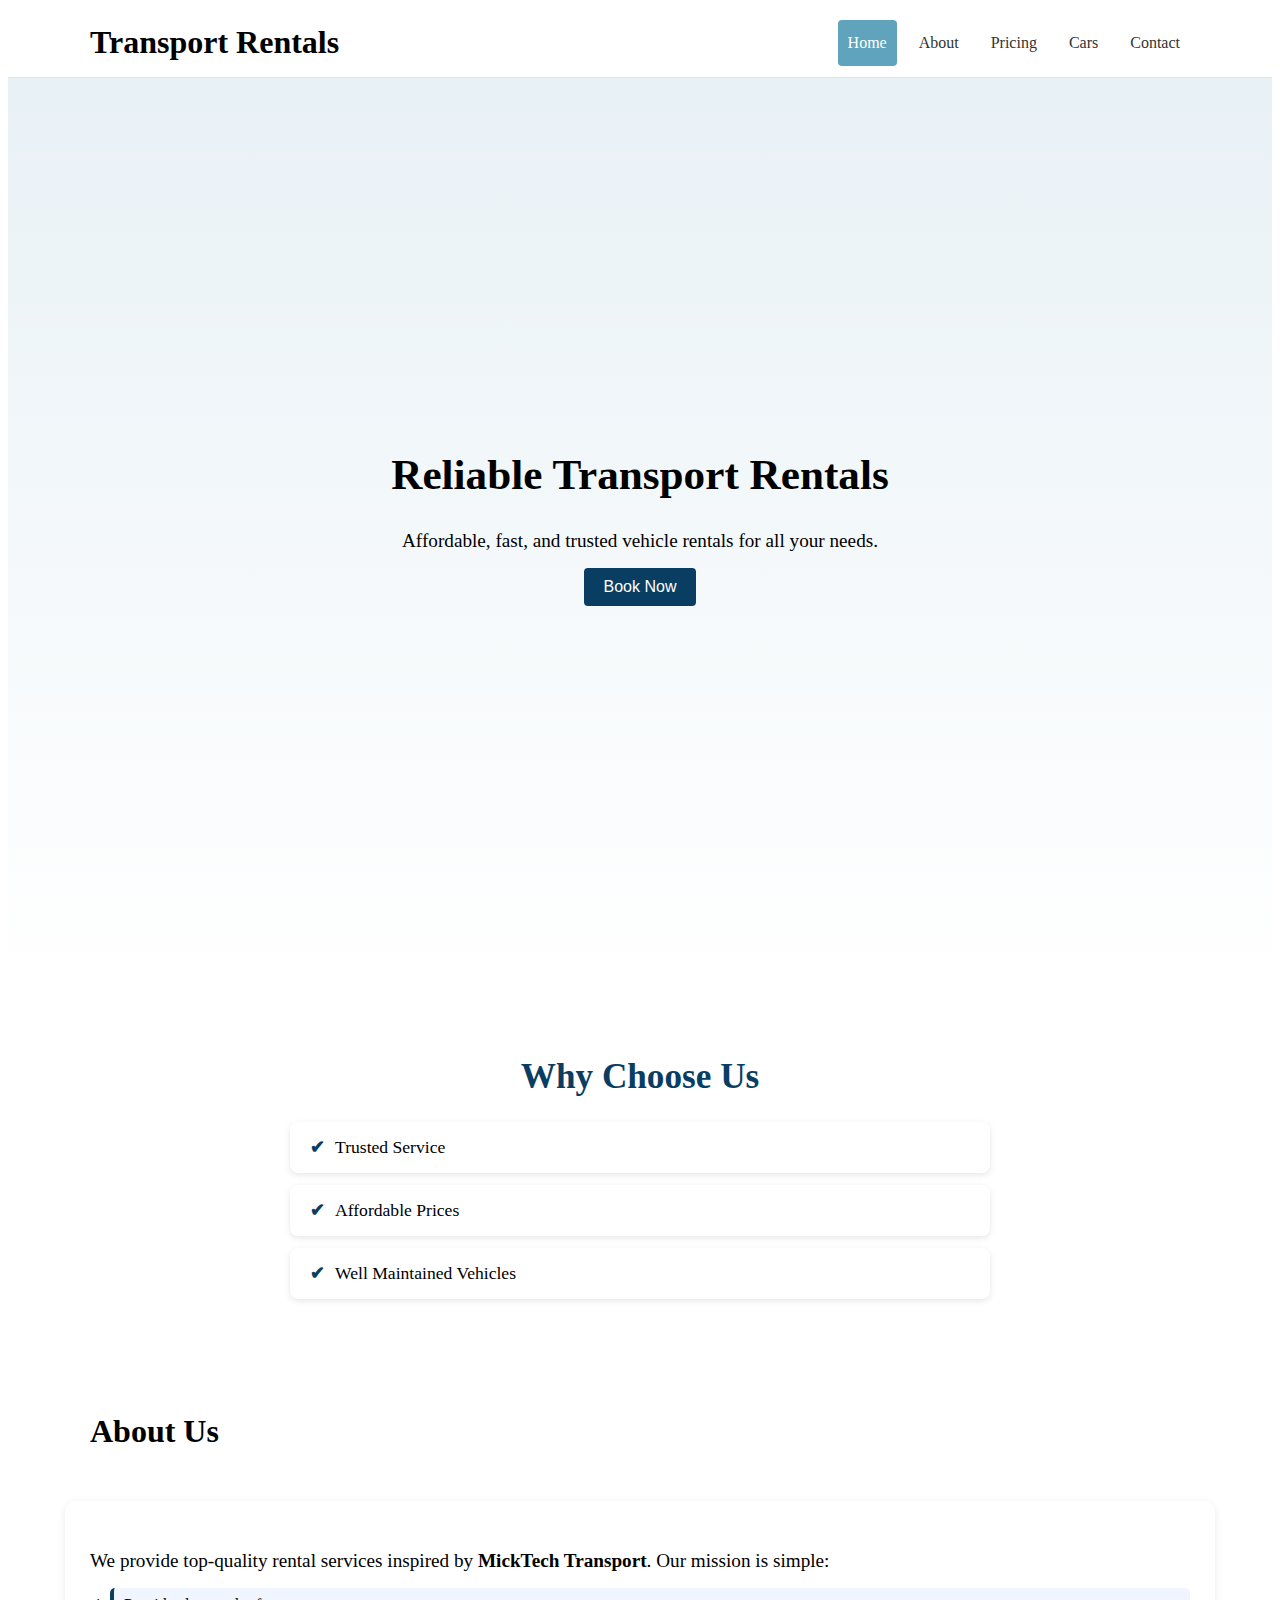
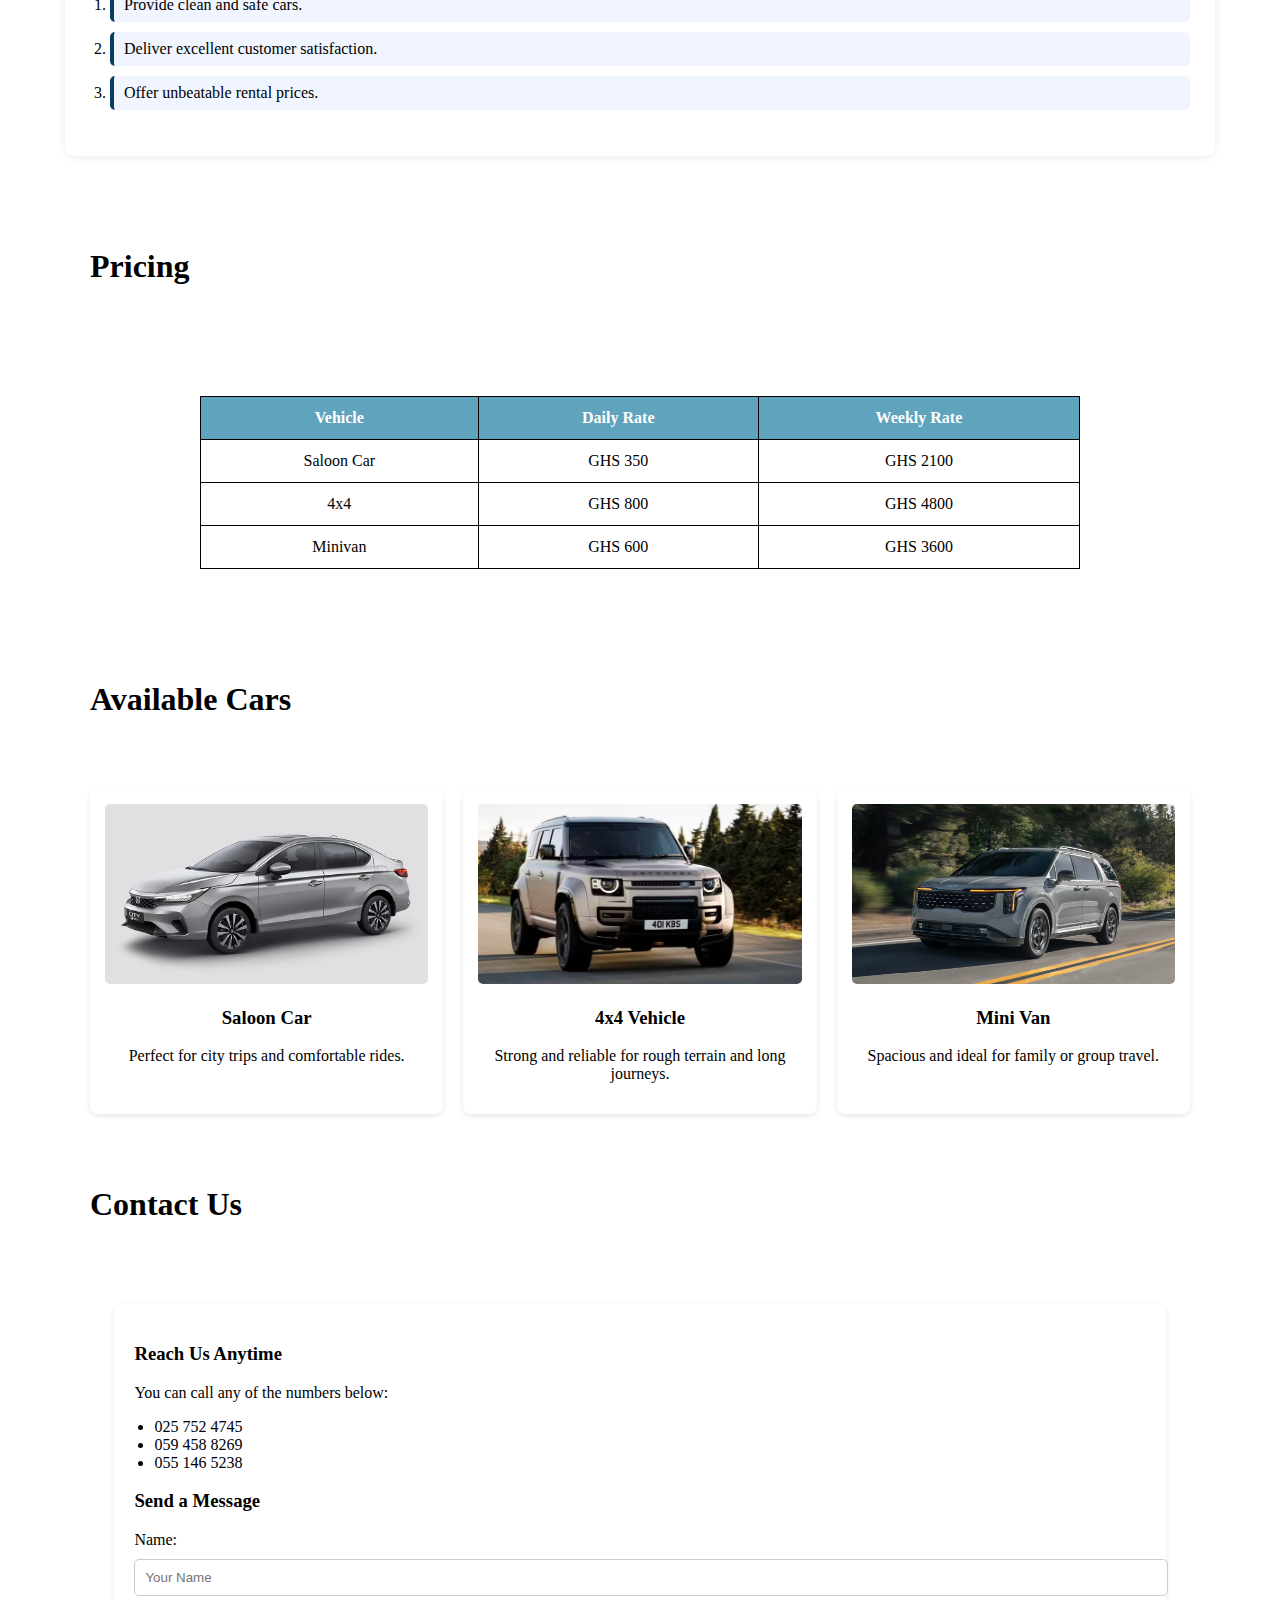
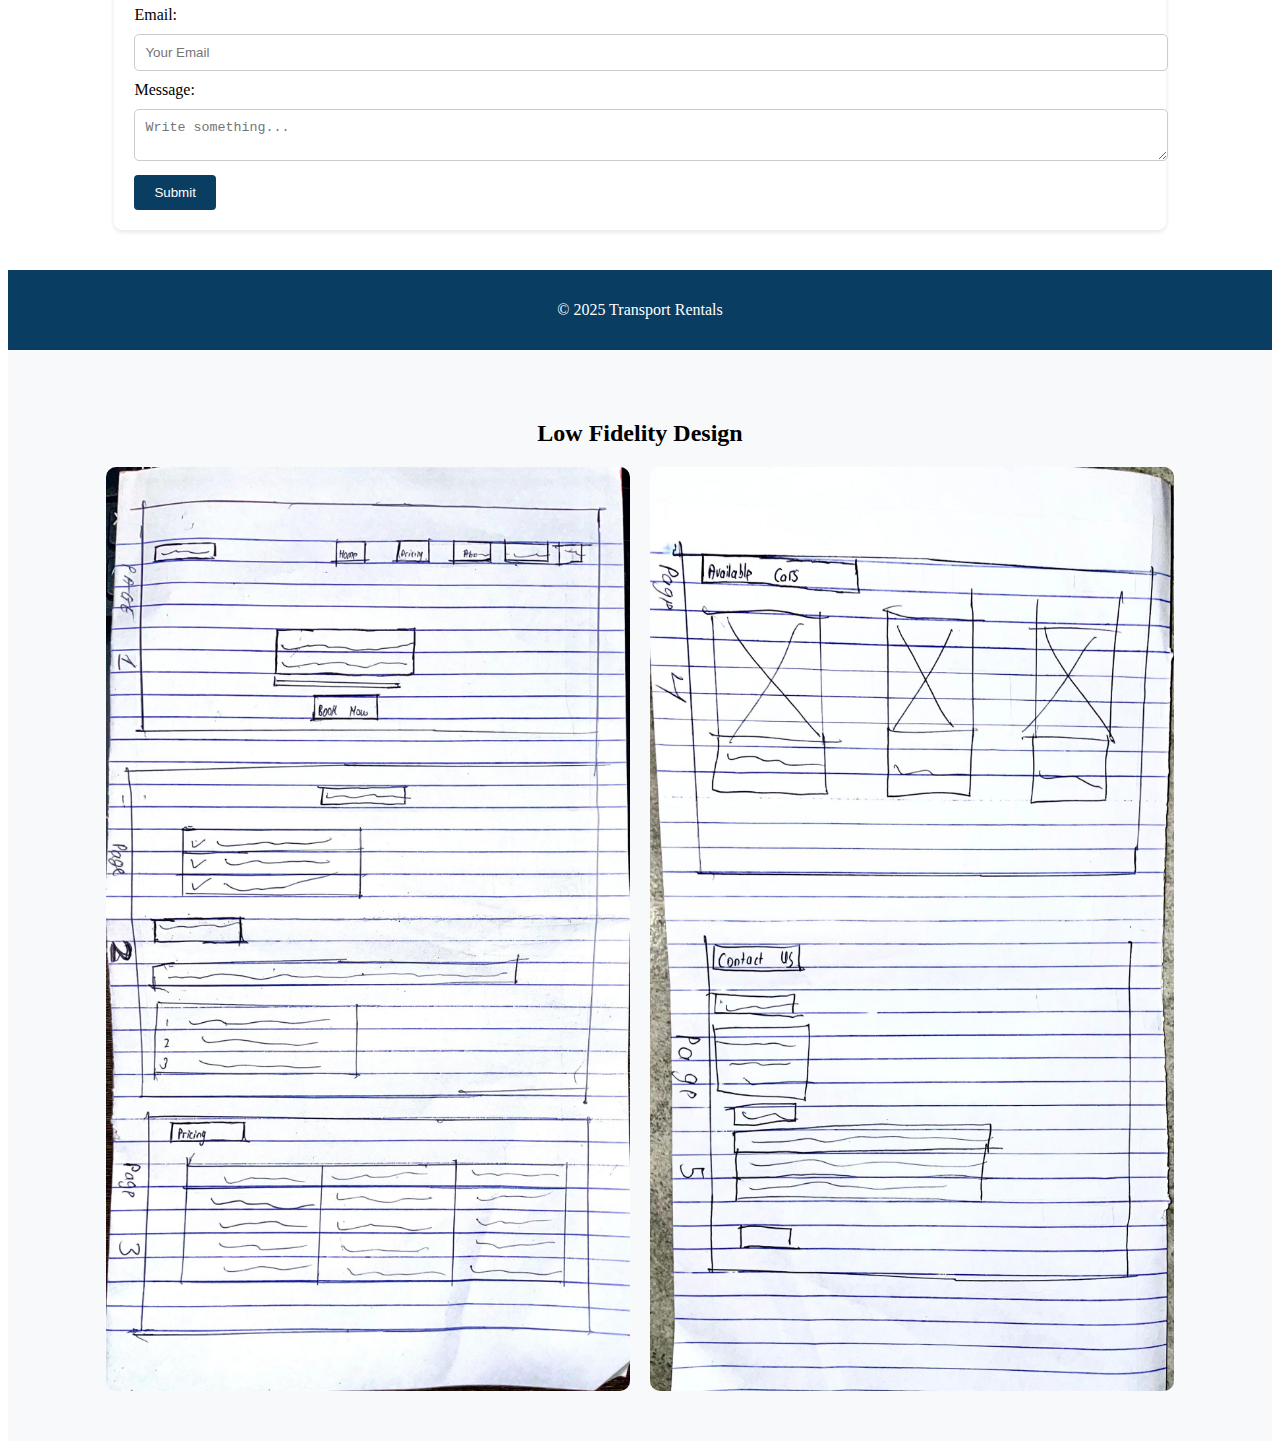
<file: index.html>
<!DOCTYPE html>
<html lang="en">
<head>
    <meta charset="UTF-8" />
    <meta name="viewport" content="width=device-width, initial-scale=1.0" />
    <title>Transport Rentals | Home</title>
    <style>
        html { scroll-behavior: smooth; }
        margin: 0;

        body {
            font-family: Arial, Helvetica, sans-serif;
            background: #f4f6f8;
            color: #333;
            line-height: 1.5;
            margin: 0;
        }

        header {
            background: #fff;
            border-bottom: 1px solid #e0e0e0;
            position: sticky;
            top: 0;
            z-index: 1000;
        }

        .container {
            width: 90%;
            max-width: 1100px;
            margin: 0 auto;
        }

        .logo {
            display: inline-block;
            font-size: 32px;
            font-weight: bold;
            padding: 16px 0;
        }

        .topnav {
            display: flex;
            align-items: center;
            gap: 12px;
            flex-wrap: wrap;
        }

        .topnav a {
            text-decoration: none;
            padding: 14px 10px;
            color: #333;
            display: inline-block;
        }

        .topnav a.active {
            background: #60a3bc;
            color: #fff;
            border-radius: 4px;
        }

        .topnav .icon {
            display: none;
            font-size: 22px;
            cursor: pointer;
            padding: 14px 10px;
        }

        header .container {
            display: flex;
            justify-content: space-between;
            align-items: center;
        }

        /* FULL PAGE HERO */
        .hero {
            background: linear-gradient(180deg, #e8f1f6 0%, #ffffff 100%);
            min-height: 100vh;
            display: flex;
            justify-content: center;
            align-items: center;
            flex-direction: column;
            text-align: center;
            padding: 0;
        }

        .hero h1 {
            margin: 0 0 12px 0;
            font-size: 2.7rem;
        }

        .hero p {
            margin-bottom: 16px;
            font-size: 1.2rem;
        }

        button.cta {
            background: #0a3d62;
            color: #fff;
            padding: 10px 20px;
            border: none;
            cursor: pointer;
            border-radius: 4px;
            font-size: 1rem;
        }

        /* WHY CHOOSE US */
        .features {
            padding: 50px 0;
        }

        .features h2 {
            text-align: center;
            font-size: 2.2rem;
            margin-bottom: 25px;
            color: #0a3d62;
        }

        .features ul {
            list-style: none;
            padding: 0;
            max-width: 700px;
            margin: auto;
        }

        .features li {
            background: #fff;
            padding: 15px 20px;
            margin: 12px 0;
            border-radius: 8px;
            font-size: 1.1rem;
            box-shadow: 0 2px 6px rgba(0,0,0,0.1);
            display: flex;
            align-items: center;
            gap: 10px;
        }

        .features li::before {
            content: "✔";
            font-weight: bold;
            color: #0a3d62;
        }

        /* ABOUT */
        .about-details {
            background: #fff;
            padding: 30px 25px;
            border-radius: 10px;
            box-shadow: 0 2px 8px rgba(0,0,0,0.08);
            margin-bottom: 40px;
        }

        .about-details p {
            font-size: 1.2rem;
            margin-bottom: 15px;
        }

        .about-details ol li {
            margin: 10px 0;
            padding: 8px 10px;
            background: #f0f5ff;
            border-left: 4px solid #0a3d62;
            border-radius: 5px;
        }

        /* PRICING TABLE */
        table {
            width: 80%;
            margin: 30px auto;
            border-collapse: collapse;
        }

        table th, table td {
            border: 1px solid #000;
            padding: 12px;
            text-align: center;
        }

        table th {
            background: #60a3bc;
            color: white;
        }

        /* CAR GRID */
        .car-grid {
            display: grid;
            grid-template-columns: repeat(auto-fit, minmax(250px, 1fr));
            gap: 20px;
            padding: 20px;
        }

        .car-card {
            background: #fff;
            padding: 15px;
            border-radius: 8px;
            box-shadow: 0 2px 5px rgba(0,0,0,0.1);
            text-align: center;
        }

        .car-card img {
            width: 100%;
            height: 180px;
            object-fit: cover;
            border-radius: 5px;
        }

        /* CONTACT */
        .contact-box {
            width: 80%;
            margin: 30px auto;
            background: #fff;
            padding: 20px;
            border-radius: 8px;
            box-shadow: 0 2px 5px rgba(0,0,0,0.1);
        }

        .contact-form input, .contact-form textarea {
            width: 100%;
            padding: 10px;
            margin: 10px 0;
            border-radius: 5px;
            border: 1px solid #ccc;
        }

        button {
            background: #0a3d62;
            color: #fff;
            padding: 10px 20px;
            border: none;
            cursor: pointer;
            border-radius: 4px;
        }

        footer {
            text-align: center;
            padding: 15px;
            background: #0a3d62;
            color: white;
            margin-top: 40px;
        }

        @media screen and (max-width: 900px) {
            .topnav a:not(:first-child) { display: none; }
            .topnav .icon { float: right; display: block; }
            .topnav.responsive { position: relative; display: block; }
            .topnav.responsive a.icon { position: absolute; right: 0; top: 0; }
            .topnav.responsive a { float: none; display: block; text-align: left; }
        }
.gallery-section {
    padding: 50px;
    text-align: center;
    background: #f8f9fa;
}

.gallery-row {
    display: flex;
    justify-content: center;
    gap: 20px;
    margin-top: 20px;
    flex-wrap: wrap;
}

.gallery-img {
    width: 45%;
    border-radius: 10px;
    cursor: pointer;
    transition: transform 0.3s ease;
}

.gallery-img:hover {
    transform: scale(1.05);
}

/* Popup Modal */
.modal {
    display: none;
    position: fixed;
    z-index: 2000;
    left: 0;
    top: 0;
    width: 100%;
    height: 100%;
    background: rgba(0,0,0,0.8);
    justify-content: center;
    align-items: center;
}

.modal-content {
    max-width: 80%;
    border-radius: 10px;
}

.close {
    position: absolute;
    top: 30px;
    right: 40px;
    font-size: 40px;
    color: white;
    cursor: pointer;
}


        section { padding: 30px 0; }
        ul { padding-left: 1.25rem; }
        ol { padding-left: 1.25rem; }
    </style>
</head>
<body>

<header>
    <div class="container">
        <div class="logo">Transport Rentals</div>

        <div class="topnav" id="myTopnav">
            <a href="#home" class="active">Home</a>
            <a href="#about">About</a>
            <a href="#pricing">Pricing</a>
            <a href="#cars">Cars</a>
            <a href="#contact">Contact</a>
            <a href="javascript:void(0);" class="icon" onclick="navToggle()">&#9776;</a>
        </div>
    </div>
</header>

<!-- FULL PAGE HERO -->
<section id="home" class="hero">
    <h1>Reliable Transport Rentals</h1>
    <p>Affordable, fast, and trusted vehicle rentals for all your needs.</p>
    <a href="#contact"><button class="cta">Book Now</button></a>
</section>

<!-- WHY CHOOSE US -->
<section class="features container" id="features">
    <h2>Why Choose Us</h2>
    <ul>
        <li>Trusted Service</li>
        <li>Affordable Prices</li>
        <li>Well Maintained Vehicles</li>
    </ul>
</section>

<!-- ABOUT -->
<section id="about" class="page-header">
    <div class="container">
        <h1>About Us</h1>
    </div>
</section>

<section class="about-details container">
    <p>
        We provide top-quality rental services inspired by
        <strong>MickTech Transport</strong>. Our mission is simple:
    </p>
    <ol>
        <li>Provide clean and safe cars.</li>
        <li>Deliver excellent customer satisfaction.</li>
        <li>Offer unbeatable rental prices.</li>
    </ol>
</section>

<!-- PRICING -->
<section id="pricing" class="page-header">
    <div class="container">
        <h1>Pricing</h1>
    </div>
</section>

<section class="pricing-table">
    <div class="container">
        <table>
            <thead>
                <tr>
                    <th>Vehicle</th>
                    <th>Daily Rate</th>
                    <th>Weekly Rate</th>
                </tr>
            </thead>
            <tbody>
                <tr>
                    <td>Saloon Car</td>
                    <td>GHS 350</td>
                    <td>GHS 2100</td>
                </tr>
                <tr>
                    <td>4x4</td>
                    <td>GHS 800</td>
                    <td>GHS 4800</td>
                </tr>
                <tr>
                    <td>Minivan</td>
                    <td>GHS 600</td>
                    <td>GHS 3600</td>
                </tr>
            </tbody>
        </table>
    </div>
</section>

<!-- CARS -->
<section id="cars" class="page-header">
    <div class="container">
        <h1>Available Cars</h1>
    </div>
</section>

<section class="car-grid container">
    <article class="car-card">
        <img src="car1.jpg" alt="Saloon Car" />
        <h3>Saloon Car</h3>
        <p>Perfect for city trips and comfortable rides.</p>
    </article>

    <article class="car-card">
        <img src="car2.jpg" alt="4x4 Vehicle" />
        <h3>4x4 Vehicle</h3>
        <p>Strong and reliable for rough terrain and long journeys.</p>
    </article>

    <article class="car-card">
        <img src="car3.jpg" alt="Minivan" />
        <h3>Mini Van</h3>
        <p>Spacious and ideal for family or group travel.</p>
    </article>
</section>

<!-- CONTACT -->
<section id="contact" class="page-header">
    <div class="container">
        <h1>Contact Us</h1>
    </div>
</section>

<section class="contact-box container">
    <h3>Reach Us Anytime</h3>
    <p>You can call any of the numbers below:</p>
    <ul>
        <li>025 752 4745</li>
        <li>059 458 8269</li>
        <li>055 146 5238</li>
    </ul>

    <h3>Send a Message</h3>
    <form class="contact-form" onsubmit="event.preventDefault(); alert('Form submitted (demo)');">
        <label for="name">Name:</label>
        <input type="text" id="name" placeholder="Your Name" required />

        <label for="email">Email:</label>
        <input type="email" id="email" placeholder="Your Email" required />

        <label for="message">Message:</label>
        <textarea id="message" placeholder="Write something..." required></textarea>

        <button type="submit">Submit</button>
    </form>
</section>

<footer>
    <p>© 2025 Transport Rentals</p>
</footer>
<!-- Image Gallery Section -->
<section class="gallery-section">
    <h2>Low Fidelity Design</h2>

    <div class="gallery-row">
        <img src="1.jpg" class="gallery-img" onclick="openModal(this.src)">
        <img src="2.jpg" class="gallery-img" onclick="openModal(this.src)">
    </div>
</section>

<!-- Image Popup Modal -->
<div id="imgModal" class="modal" onclick="closeModal()">
    <span class="close">&times;</span>
    <img class="modal-content" id="modalImage">
</div>


<script>
    function navToggle() {
        var x = document.getElementById("myTopnav");
        if (x.className === "topnav") {
            x.className += " responsive";
        } else {
            x.className = "topnav";
        }
    }

    (function() {
        const links = document.querySelectorAll('.topnav a[href^="#"]');
        function setActive() {
            let fromTop = window.scrollY + 80;
            links.forEach(link => {
                const section = document.querySelector(link.hash);
                if (!section) return;
                if (section.offsetTop <= fromTop && section.offsetTop + section.offsetHeight > fromTop) {
                    links.forEach(l => l.classList.remove('active'));
                    link.classList.add('active');
                }
            });
        }
        window.addEventListener('scroll', setActive);
        window.addEventListener('load', setActive);
    })();

     function openModal(src) {
        document.getElementById("modalImage").src = src;
        document.getElementById("imgModal").style.display = "flex";
    }

    function closeModal() {
        document.getElementById("imgModal").style.display = "none";
    }
</script>

</body>
</html>
</file>
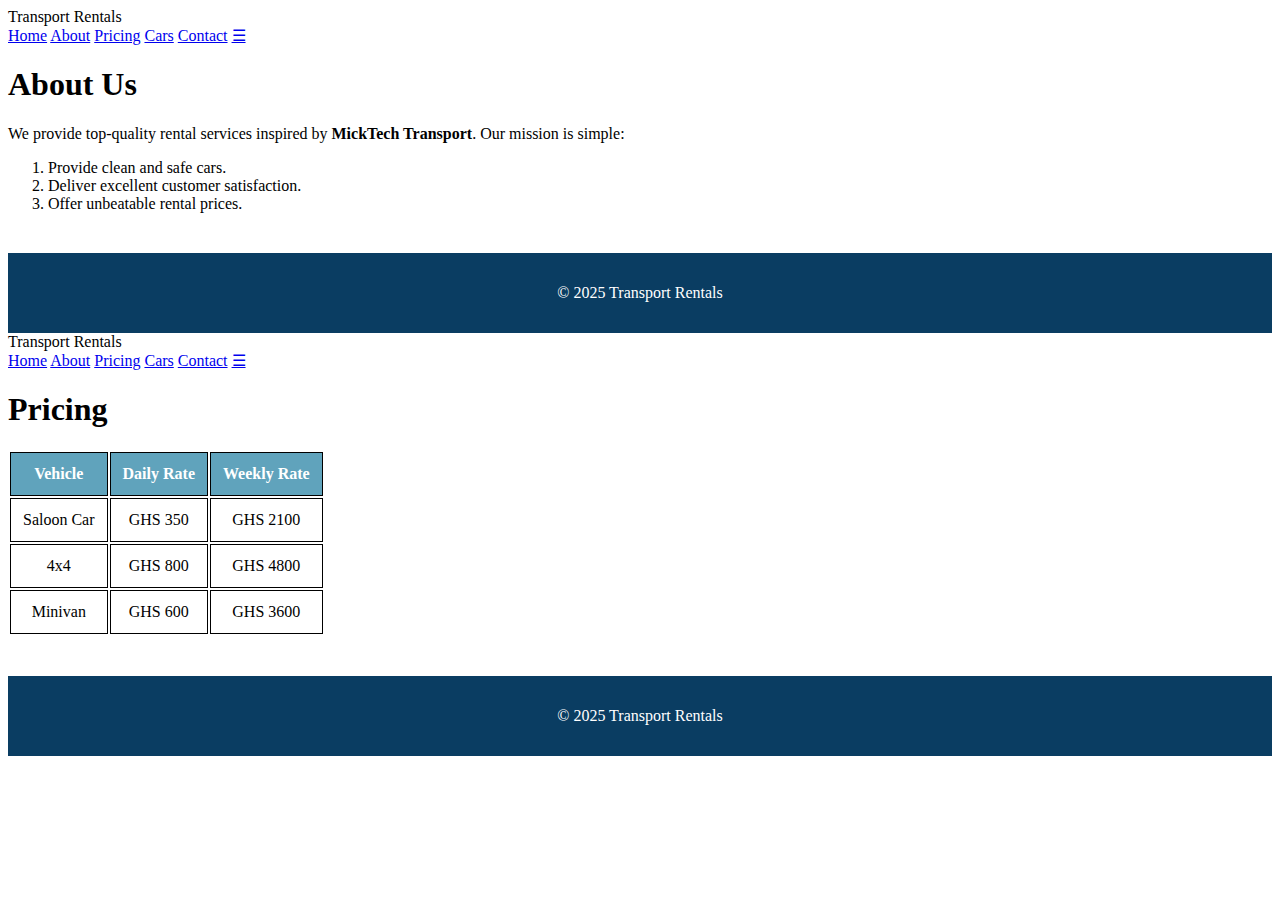
<file: about.html>
<!DOCTYPE html>
<html lang="en">
<head>
    <meta charset="UTF-8" />
    <meta name="viewport" content="width=device-width, initial-scale=1.0" />
    <title>About Us</title>
    <link rel="stylesheet" href="style.css" />
</head>
<body>
<header>
    <div class="logo">Transport Rentals</div>
    <div class="topnav" id="myTopnav">
        <a href="index.html">Home</a>
        <a href="about.html" class="active">About</a>
        <a href="pricing.html">Pricing</a>
        <a href="cars.html">Cars</a>
        <a href="contact.html">Contact</a>
        <a href="javascript:void(0);" class="icon" onclick="navToggle()">&#9776;</a>
    </div>
</header>

<section class="page-header">
    <h1>About Us</h1>
</section>

<section class="about-details">
    <p>
        We provide top-quality rental services inspired by
        <strong>MickTech Transport</strong>. Our mission is simple:
    </p>
    <ol>
        <li>Provide clean and safe cars.</li>
        <li>Deliver excellent customer satisfaction.</li>
        <li>Offer unbeatable rental prices.</li>
    </ol>
</section>

<footer>
    <p>© 2025 Transport Rentals</p>
</footer>

<script src="nav.js"></script>
</body>
</html>
<!DOCTYPE html>
<html lang="en">
<head>
    <meta charset="UTF-8" />
    <meta name="viewport" content="width=device-width, initial-scale=1.0" />
    <title>Pricing</title>
    <link rel="stylesheet" href="style.css" />
</head>
<body>
<header>
    <div class="logo">Transport Rentals</div>
    <div class="topnav" id="myTopnav">
        <a href="index.html">Home</a>
        <a href="about.html">About</a>
        <a href="pricing.html" class="active">Pricing</a>
        <a href="cars.html">Cars</a>
        <a href="contact.html">Contact</a>
        <a href="javascript:void(0);" class="icon" onclick="navToggle()">&#9776;</a>
    </div>
</header>

<section class="page-header">
    <h1>Pricing</h1>
</section>

<section class="pricing-table">
    <table>
        <thead>
            <tr>
                <th>Vehicle</th>
                <th>Daily Rate</th>
                <th>Weekly Rate</th>
            </tr>
        </thead>
        <tbody>
            <tr>
                <td>Saloon Car</td>
                <td>GHS 350</td>
                <td>GHS 2100</td>
            </tr>
            <tr>
                <td>4x4</td>
                <td>GHS 800</td>
                <td>GHS 4800</td>
            </tr>
            <tr>
                <td>Minivan</td>
                <td>GHS 600</td>
                <td>GHS 3600</td>
            </tr>
        </tbody>
    </table>
</section>

<footer>
    <p>© 2025 Transport Rentals</p>
</footer>

<script src="nav.js"></script>
</body>
</html>
</file>
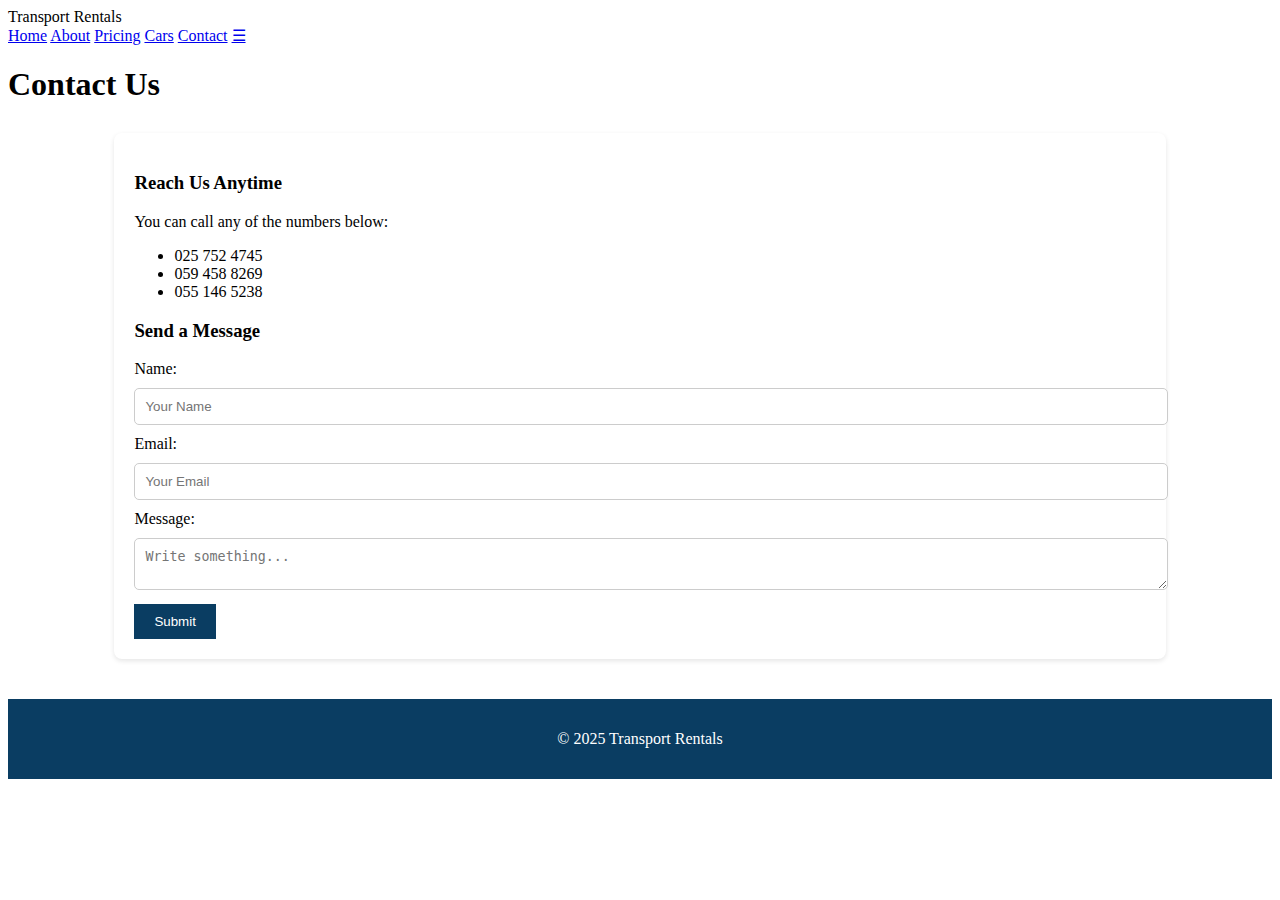
<file: contact.html>
<!DOCTYPE html>
<html lang="en">
<head>
    <meta charset="UTF-8" />
    <meta name="viewport" content="width=device-width, initial-scale=1.0" />
    <title>Contact Us</title>
    <link rel="stylesheet" href="style.css" />
</head>
<body>
<header>
    <div class="logo">Transport Rentals</div>
    <div class="topnav" id="myTopnav">
        <a href="index.html">Home</a>
        <a href="about.html">About</a>
        <a href="pricing.html">Pricing</a>
        <a href="cars.html">Cars</a>
        <a href="contact.html" class="active">Contact</a>
        <a href="javascript:void(0);" class="icon" onclick="navToggle()">&#9776;</a>
    </div>
</header>

<section class="page-header">
    <h1>Contact Us</h1>
</section>

<section class="contact-box">
    <h3>Reach Us Anytime</h3>
    <p>You can call any of the numbers below:</p>

    <ul>
        <li>025 752 4745</li>
        <li>059 458 8269</li>
        <li>055 146 5238</li>
    </ul>

    <h3>Send a Message</h3>
    <form class="contact-form">
        <label for="name">Name:</label>
        <input type="text" id="name" placeholder="Your Name" required />

        <label for="email">Email:</label>
        <input type="email" id="email" placeholder="Your Email" required />

        <label for="message">Message:</label>
        <textarea id="message" placeholder="Write something..." required></textarea>

        <button type="submit">Submit</button>
    </form>
</section>

<footer>
    <p>© 2025 Transport Rentals</p>
</footer>

<script src="nav.js"></script>
</body>
</html>
</file>
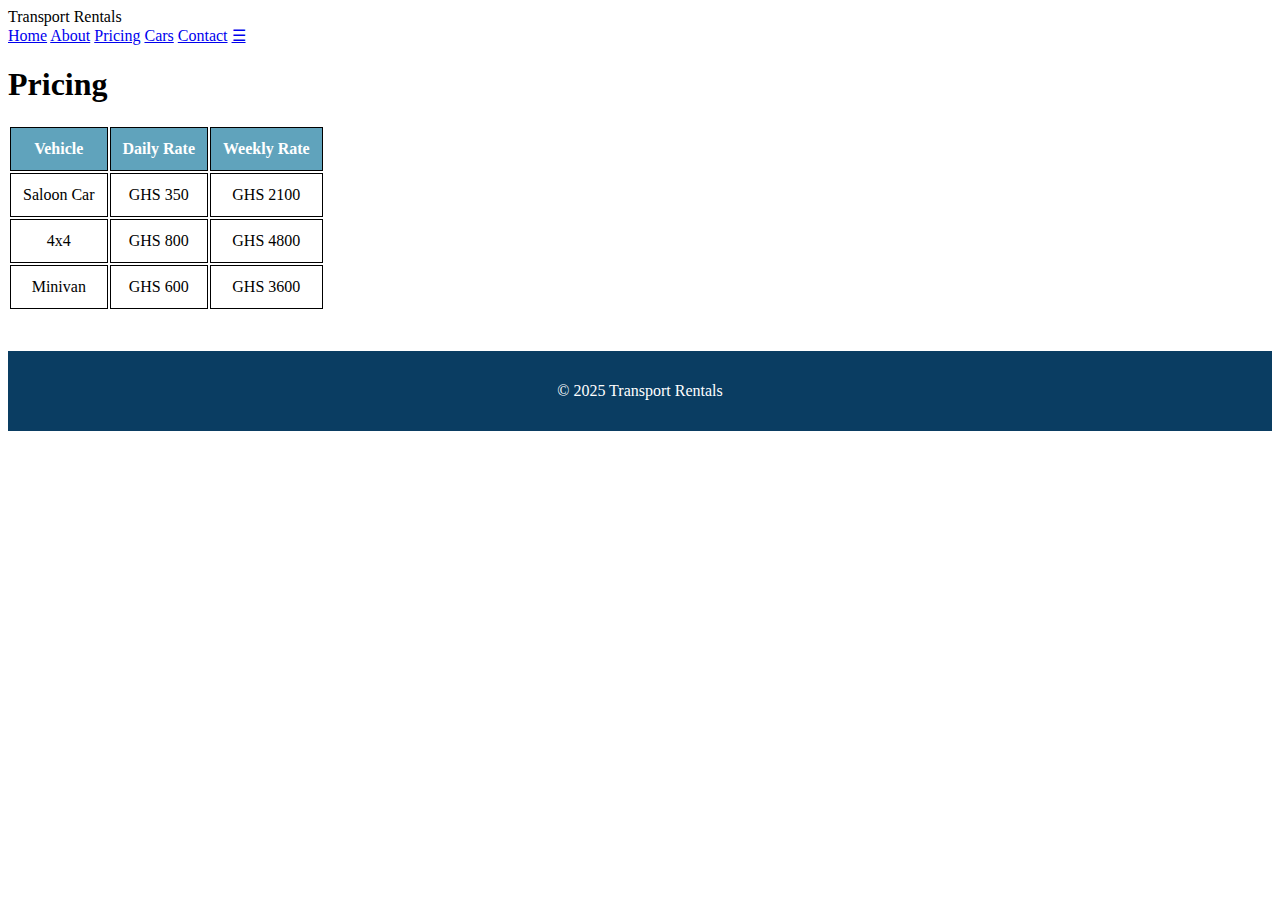
<file: pricing.html>
<!DOCTYPE html>
<html lang="en">
<head>
    <meta charset="UTF-8" />
    <meta name="viewport" content="width=device-width, initial-scale=1.0" />
    <title>Pricing</title>
    <link rel="stylesheet" href="style.css" />
</head>
<body>
<header>
    <div class="logo">Transport Rentals</div>
    <div class="topnav" id="myTopnav">
        <a href="index.html">Home</a>
        <a href="about.html">About</a>
        <a href="pricing.html" class="active">Pricing</a>
        <a href="cars.html">Cars</a>
        <a href="contact.html">Contact</a>
        <a href="javascript:void(0);" class="icon" onclick="navToggle()">&#9776;</a>
    </div>
</header>

<section class="page-header">
    <h1>Pricing</h1>
</section>

<section class="pricing-table">
    <table>
        <thead>
            <tr>
                <th>Vehicle</th>
                <th>Daily Rate</th>
                <th>Weekly Rate</th>
            </tr>
        </thead>
        <tbody>
            <tr>
                <td>Saloon Car</td>
                <td>GHS 350</td>
                <td>GHS 2100</td>
            </tr>
            <tr>
                <td>4x4</td>
                <td>GHS 800</td>
                <td>GHS 4800</td>
            </tr>
            <tr>
                <td>Minivan</td>
                <td>GHS 600</td>
                <td>GHS 3600</td>
            </tr>
        </tbody>
    </table>
</section>

<footer>
    <p>© 2025 Transport Rentals</p>
</footer>

<script src="nav.js"></script>
</body>
</html>
</file>
<file: style.css>
margin: 0;

/* TABLE */
table {
    width: 80%;
    margin: 30px auto;
    border-collapse: collapse;
}

table th, table td {
    border: 1px solid #000;
    padding: 12px;
    text-align: center;
}

table th {
    background: #60a3bc;
    color: white;
}

/* CARS GRID */
.car-grid {
    display: grid;
    grid-template-columns: repeat(auto-fit, minmax(250px, 1fr));
    gap: 20px;
    padding: 20px;
}

.car-card {
    background: #fff;
    padding: 15px;
    border-radius: 8px;
    box-shadow: 0 2px 5px rgba(0,0,0,0.1);
    text-align: center;
}

.car-card img {
    width: 100%;
    height: 180px;
    object-fit: cover;
    border-radius: 5px;
}

/* CONTACT */
.contact-box {
    width: 80%;
    margin: 30px auto;
    background: #fff;
    padding: 20px;
    border-radius: 8px;
    box-shadow: 0 2px 5px rgba(0,0,0,0.1);
}

.contact-form input, .contact-form textarea {
    width: 100%;
    padding: 10px;
    margin: 10px 0;
    border-radius: 5px;
    border: 1px solid #ccc;
}

button {
    background: #0a3d62;
    color: #fff;
    padding: 10px 20px;
    border: none;
    cursor: pointer;
}

/* FOOTER */
footer {
    text-align: center;
    padding: 15px;
    background: #0a3d62;
    color: white;
    margin-top: 40px;
}

/* RESPONSIVE NAV */
@media screen and (max-width: 600px) {
    .topnav a:not(:first-child) { display: none; }
    .topnav .icon { float: right; display: block; }
}

@media screen and (max-width: 600px) {
    .topnav.responsive { position: relative; }
    .topnav.responsive a.icon { position: absolute; right: 0; top: 0; }
    .topnav.responsive a { float: none; display: block; text-align: left; }
}
</file>
